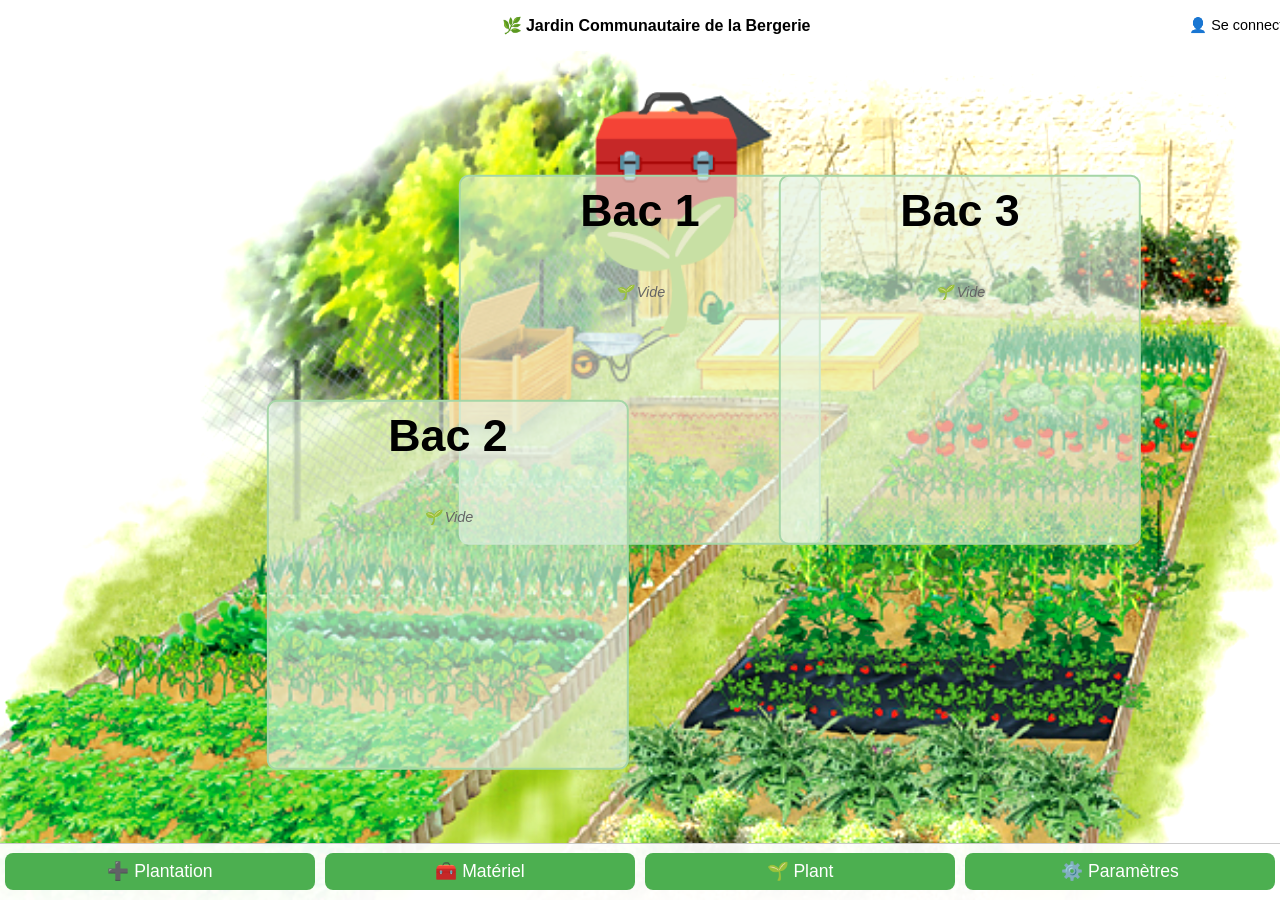
<file: index.html>
<!DOCTYPE html>
<html lang="fr">
<head>
  <meta charset="UTF-8" />
  <meta name="viewport" content="width=device-width, initial-scale=1.0">
  <meta name="theme-color" content="#4CAF50">
  <meta name="apple-mobile-web-app-capable" content="yes">
  <meta name="mobile-web-app-capable" content="yes">
  <meta name="apple-mobile-web-app-status-bar-style" content="black-translucent">
  <link rel="manifest" href="manifest.json">
  <link rel="apple-touch-icon" href="favicon.png">
  <title>Jardin - Interface</title>
  <link rel="stylesheet" href="styles.css">
  <script src="constants.js"></script>
  <script src="app.js"></script>
</head>
<body class="jardin-page">

  <header>
    <span>🌿 Jardin Communautaire de la Bergerie</span>
    <span id="currentMember" style="position: absolute; right: 1rem; font-size: 0.9rem; font-weight: normal;"></span>
  </header>

  <div class="jardin-container">
    <img src="jardin.png" alt="Vue du jardin" class="jardin-image">
    <div class="stock" id="stock_mat" onclick="window.location.href='stock_materiel.html'">🧰</div>
    <div class="stock" id="stock_plant" onclick="window.location.href='stock_plant.html'">🌱</div>
    <div class="bac" id="bac1"><div><strong>Bac 1</strong></div></div>
    <div class="bac" id="bac2"><div><strong>Bac 2</strong></div></div>
    <div class="bac" id="bac3"><div><strong>Bac 3</strong></div></div>
  </div>

  <div class="menu-bar">
    <button onclick="window.location.href='ajout_plantation.html'">➕ Plantation</button>
    <button onclick="window.location.href='stock_materiel.html'">🧰 Matériel</button>
    <button onclick="window.location.href='stock_plant.html'">🌱 Plant</button>
    <button onclick="window.location.href='parametres.html'">⚙️ Paramètres</button>
  </div>

  <script>
    window.onload = function () {
      // Afficher le membre actuel
      displayCurrentMember('currentMember');

      const plantations = getFromStorage(STORAGE_KEYS.PLANTATIONS, []);
      const count = {};

      plantations.forEach(({ plant, bac, quantite, etat, taches }) => {
        const key = `bac${bac}-${plant}`;
        if (!count[key]) count[key] = { plant, bac, quantite, etat, taches };
        else count[key].quantite += quantite;
      });

      // Tracker les bacs qui ont des plantations
      const bacsWithPlants = new Set();

      for (const key in count) {
        const { plant, bac, quantite, etat, taches } = count[key];
        const bacId = `bac${bac}`;
        bacsWithPlants.add(bac);

        const span = document.createElement("span");
        span.className = "icone";
        span.textContent = `${plant}`;

        const container = document.createElement("div");
        container.className = "plant-info";

        const tooltip = document.createElement("div");
        tooltip.className = "tooltip";
        tooltip.innerHTML = `<strong>Plant : ${plant}</strong><br>Quantité : ${quantite}<br>État : ${etat || "En croissance"}<br>À faire : ${taches || "Arroser"}`;

        // Toggle on tap
        container.onclick = function (e) {
          e.stopPropagation();
          const allTooltips = document.querySelectorAll('.tooltip');
          allTooltips.forEach(t => { if (t !== tooltip) t.style.display = 'none'; });
          tooltip.style.display = tooltip.style.display === 'block' ? 'none' : 'block';
        };

        span.onclick = () => {
          // Trouver la première plantation correspondante pour avoir un ID
          const firstPlant = plantations.find(p => p.plant === plant && p.bac === bac);
          const selectedData = firstPlant && firstPlant.id ? firstPlant : count[key];
          saveToStorage(STORAGE_KEYS.SELECTED_PLANT, selectedData);
          window.location.href = "fiche_plantation.html";
        };

        container.appendChild(span);
        container.appendChild(tooltip);

        const bacElement = document.getElementById(bacId);
        if (bacElement) bacElement.appendChild(container);
      }

      // Afficher un message pour les bacs vides
      [1, 2, 3].forEach(bacNum => {
        if (!bacsWithPlants.has(bacNum)) {
          const bacElement = document.getElementById(`bac${bacNum}`);
          if (bacElement) {
            const emptyMsg = document.createElement('div');
            emptyMsg.className = 'empty-state';
            emptyMsg.style.fontSize = '0.9rem';
            emptyMsg.style.marginTop = '1rem';
            emptyMsg.textContent = '🌱 Vide';
            bacElement.appendChild(emptyMsg);
          }
        }
      });

      // Hide tooltip when clicking outside
      document.body.addEventListener('click', () => {
        document.querySelectorAll('.tooltip').forEach(t => t.style.display = 'none');
      });
    };
  </script>
</body>
</html>
</file>
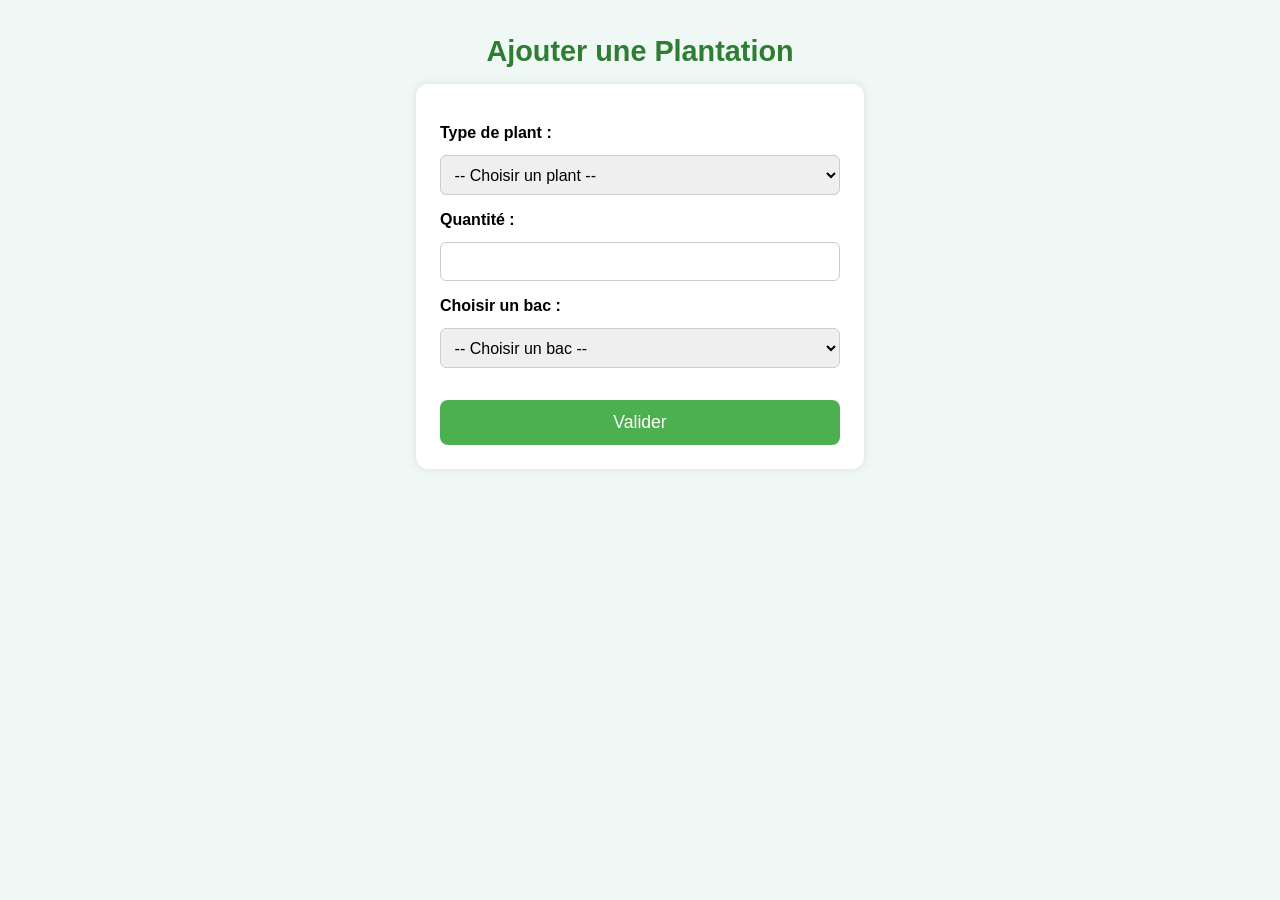
<file: ajout_plantation.html>
<!DOCTYPE html>
<html lang="fr">
<head>
  <meta charset="UTF-8">
  <meta name="viewport" content="width=device-width, initial-scale=1.0">
  <meta name="theme-color" content="#4CAF50">
  <meta name="apple-mobile-web-app-capable" content="yes">
  <meta name="mobile-web-app-capable" content="yes">
  <meta name="apple-mobile-web-app-status-bar-style" content="black-translucent">
  <link rel="manifest" href="manifest.json">
  <link rel="apple-touch-icon" href="favicon.png">
  <title>Ajouter une Plantation</title>
  <link rel="stylesheet" href="styles.css">
  <script src="constants.js"></script>
  <script src="app.js"></script>
</head>
<body>
  <h1>Ajouter une Plantation</h1>
  <form onsubmit="return handleSubmit(event)">
    <label for="plant">Type de plant :</label>
    <select id="plant" name="plant" required onchange="checkStock()">
      <option value="">-- Choisir un plant --</option>
      <option value="🍅">🍅 Tomate</option>
      <option value="🥕">🥕 Carotte</option>
      <option value="🥬">🥬 Salade</option>
      <option value="🌶️">🌶️ Piment</option>
      <option value="🎃">🎃 Citrouille</option>
    </select>

    <div id="stockContainer" style="display:none">
      <label><input type="checkbox" id="useStock"> Utiliser le stock de plants/graines</label>
      <div id="stockInfo"></div>
    </div>

    <label for="quantite">Quantité :</label>
    <input type="number" id="quantite" name="quantite" min="1" max="50" required>

    <label for="bac">Choisir un bac :</label>
    <select id="bac" name="bac" required>
      <option value="">-- Choisir un bac --</option>
      <option value="1">Bac 1</option>
      <option value="2">Bac 2</option>
      <option value="3">Bac 3</option>
    </select>

    <button type="submit">Valider</button>
  </form>

  <script>
    function checkStock() {
      const plant = document.getElementById("plant").value;
      const stocks = JSON.parse(localStorage.getItem("stocks") || "[]");
      const found = stocks.find(s => s.nom.trim() === plant.trim());
      const container = document.getElementById("stockContainer");
      const info = document.getElementById("stockInfo");
      if (found) {
        container.style.display = "block";
        info.style.display = "block";
        info.textContent = `Quantité en stock : ${found.quantite}`;
      } else {
        container.style.display = "none";
        info.style.display = "none";
      }
    }

    function handleSubmit(event) {
      event.preventDefault();
      const plant = document.getElementById("plant").value;
      const quantite = parseInt(document.getElementById("quantite").value);
      const bac = document.getElementById("bac").value;
      const useStock = document.getElementById("useStock").checked;

      if (!plant || isNaN(quantite) || !bac) {
        alert("Veuillez remplir tous les champs.");
        return false;
      }

      if (useStock) {
        const stocks = getFromStorage(STORAGE_KEYS.STOCKS, []);
        const stockItem = stocks.find(s => s.nom.trim() === plant.trim());
        if (!stockItem || stockItem.quantite < quantite) {
          alert("Stock insuffisant pour cette plantation.");
          return false;
        }
        stockItem.quantite -= quantite;
        saveToStorage(STORAGE_KEYS.STOCKS, stocks);
      }

      const newEntry = {
        id: generateUniqueId(),
        plant,
        quantite,
        bac,
        etat: 'Semé',
        taches: 'Arroser régulièrement',
        dateAjout: getTodayDate(),
        membre: ensureMember()
      };
      const plantations = getFromStorage(STORAGE_KEYS.PLANTATIONS, []);
      plantations.push(newEntry);
      saveToStorage(STORAGE_KEYS.PLANTATIONS, plantations);
      alert("Plantation ajoutée !");
      window.location.href = "index.html";
      return false;
    }
  </script>
</body>
</html>
</file>
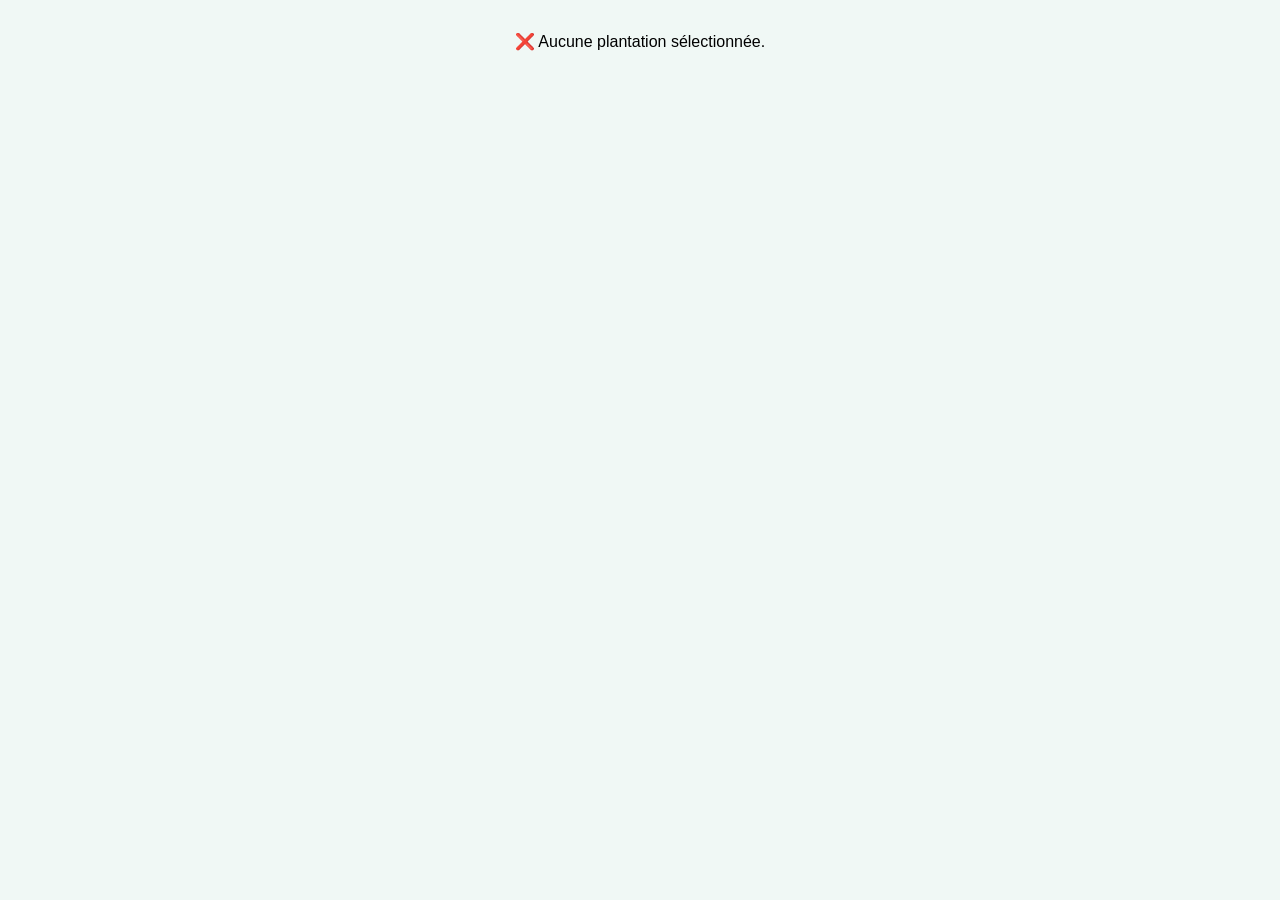
<file: fiche_plantation.html>
<!DOCTYPE html>
<html lang="fr">
<head>
  <meta charset="UTF-8">
  <meta name="viewport" content="width=device-width, initial-scale=1.0">
  <meta name="theme-color" content="#4CAF50">
  <meta name="apple-mobile-web-app-capable" content="yes">
  <meta name="mobile-web-app-capable" content="yes">
  <meta name="apple-mobile-web-app-status-bar-style" content="black-translucent">
  <link rel="manifest" href="manifest.json">
  <link rel="apple-touch-icon" href="favicon.png">
  <title>Fiche de la Plantation</title>
  <link rel="stylesheet" href="styles.css">
  <script src="constants.js"></script>
  <script src="app.js"></script>
</head>
<body>
  <h1>Fiche de la Plantation</h1>
  <div class="fiche">
    <form id="ficheForm">
      <label>Plant :</label>
      <div id="plantEmoji"></div>

      <label for="quantite">Quantité :</label>
      <input type="number" id="quantite" name="quantite" min="1" required>

      <label for="etat">État :</label>
      <select id="etat" name="etat">
        <option value="Semé">Semé</option>
        <option value="En croissance">En croissance</option>
        <option value="À récolter">À récolter</option>
      </select>

      <label for="taches">À faire :</label>
      <textarea id="taches" name="taches" rows="3"></textarea>

      <button type="submit">💾 Enregistrer</button>
      <button type="button" class="delete" onclick="supprimerPlantation()">🗑 Supprimer</button>
    </form>
  </div>

  <script>
    const selected = JSON.parse(localStorage.getItem("selectedPlant"));
    if (!selected) {
      document.body.innerHTML = "<p style='text-align:center;'>❌ Aucune plantation sélectionnée.</p>";
    } else {
      document.getElementById("plantEmoji").textContent = selected.plant;
      document.getElementById("quantite").value = selected.quantite;
      document.getElementById("etat").value = selected.etat || "En croissance";
      document.getElementById("taches").value = selected.taches || "Arroser tous les 2 jours";
    }

    document.getElementById("ficheForm").addEventListener("submit", function(e) {
      e.preventDefault();
      selected.quantite = parseInt(document.getElementById("quantite").value);
      selected.etat = document.getElementById("etat").value;
      selected.taches = document.getElementById("taches").value;

      const plantations = getFromStorage(STORAGE_KEYS.PLANTATIONS, []);
      // Utiliser l'ID si disponible, sinon fallback sur plant+bac
      const updated = plantations.map(p => {
        if (selected.id && p.id === selected.id) return selected;
        if (!selected.id && p.plant === selected.plant && p.bac === selected.bac) return selected;
        return p;
      });
      saveToStorage(STORAGE_KEYS.PLANTATIONS, updated);
      saveToStorage(STORAGE_KEYS.SELECTED_PLANT, selected);

      alert("✅ Plantation mise à jour !");
      window.location.href = "index.html";
    });

    function supprimerPlantation() {
      if (!confirm("Supprimer cette plantation ?")) return;
      const plantations = getFromStorage(STORAGE_KEYS.PLANTATIONS, []);
      // Utiliser l'ID si disponible, sinon fallback sur plant+bac
      const filtered = plantations.filter(p => {
        if (selected.id && p.id) return p.id !== selected.id;
        return !(p.plant === selected.plant && p.bac === selected.bac);
      });
      saveToStorage(STORAGE_KEYS.PLANTATIONS, filtered);
      removeFromStorage(STORAGE_KEYS.SELECTED_PLANT);
      alert("🗑 Plantation supprimée.");
      window.location.href = "index.html";
    }
  </script>
</body>
</html>
</file>
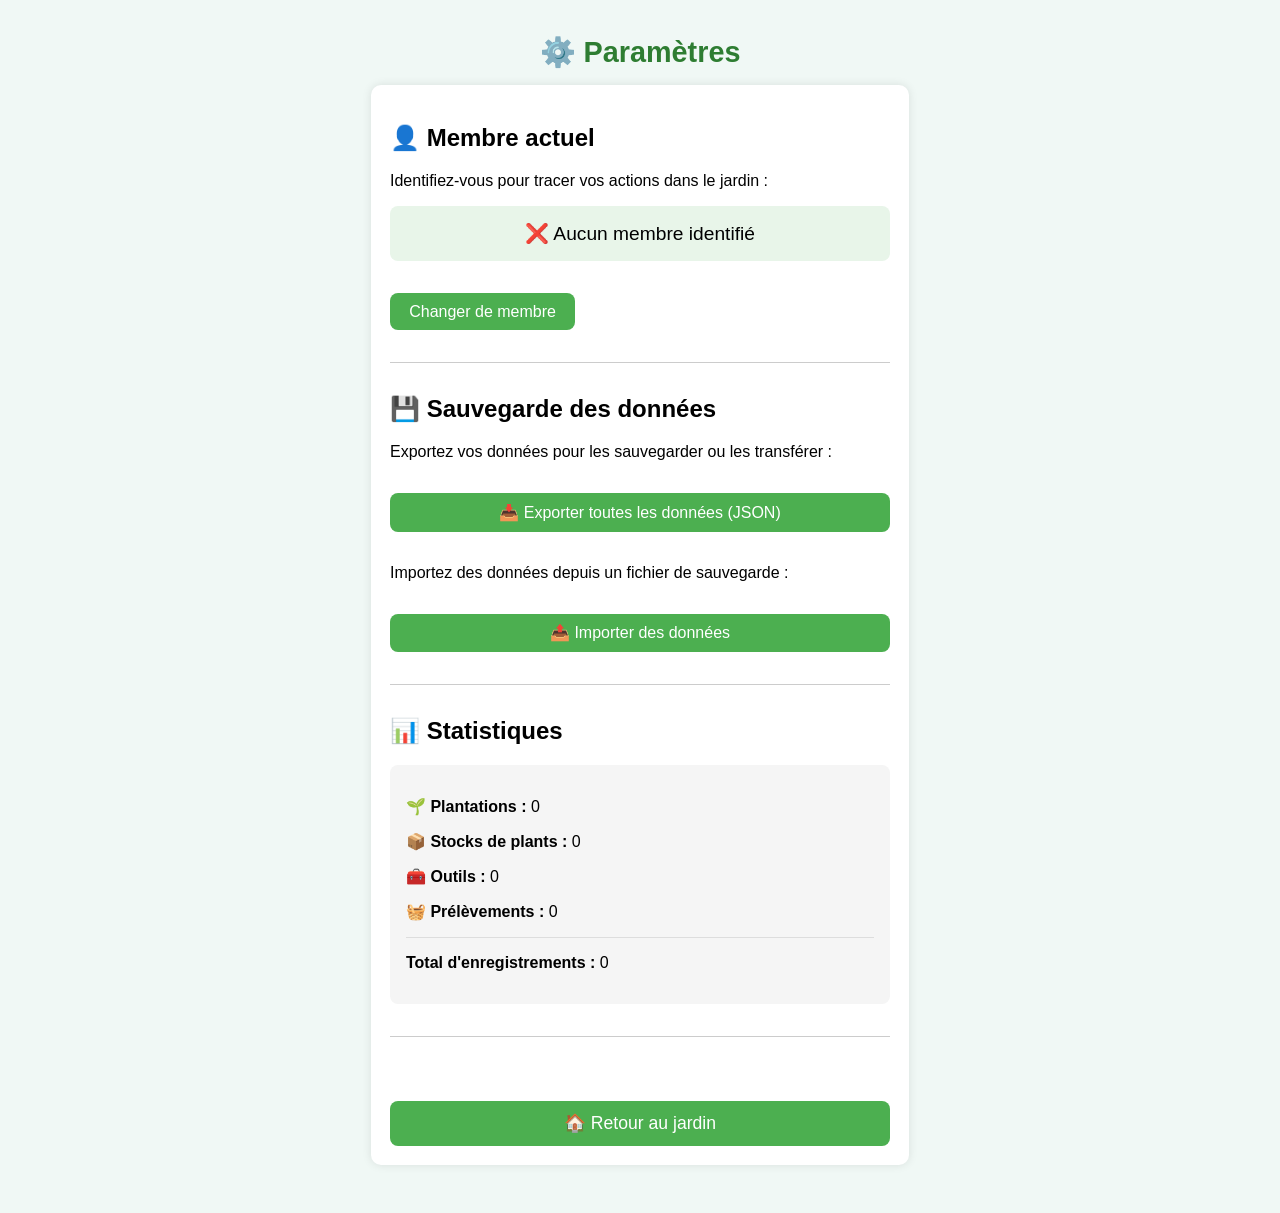
<file: parametres.html>
<!DOCTYPE html>
<html lang="fr">
<head>
  <meta charset="UTF-8" />
  <meta name="viewport" content="width=device-width, initial-scale=1.0">
  <meta name="theme-color" content="#4CAF50">
  <meta name="apple-mobile-web-app-capable" content="yes">
  <meta name="mobile-web-app-capable" content="yes">
  <meta name="apple-mobile-web-app-status-bar-style" content="black-translucent">
  <link rel="manifest" href="manifest.json">
  <link rel="apple-touch-icon" href="favicon.png">
  <title>Paramètres</title>
  <link rel="stylesheet" href="styles.css">
  <script src="constants.js"></script>
  <script src="app.js"></script>
</head>
<body>
  <h1>⚙️ Paramètres</h1>

  <div class="formulaire visible" style="max-width: 500px;">
    <h2>👤 Membre actuel</h2>
    <p>Identifiez-vous pour tracer vos actions dans le jardin :</p>
    <div id="memberDisplay" style="font-size: 1.2rem; margin: 1rem 0; padding: 1rem; background: #e8f5e9; border-radius: 8px; text-align: center; cursor: pointer;">
      Chargement...
    </div>
    <button onclick="changeMember()" class="submit">Changer de membre</button>

    <hr style="margin: 2rem 0; border: none; border-top: 1px solid #ccc;">

    <h2>💾 Sauvegarde des données</h2>
    <p>Exportez vos données pour les sauvegarder ou les transférer :</p>
    <button onclick="downloadDataAsJSON()" class="submit" style="width: 100%;">
      📥 Exporter toutes les données (JSON)
    </button>

    <p style="margin-top: 2rem;">Importez des données depuis un fichier de sauvegarde :</p>
    <input type="file" id="importFile" accept=".json" style="display: none;">
    <button onclick="document.getElementById('importFile').click()" class="submit" style="width: 100%;">
      📤 Importer des données
    </button>

    <hr style="margin: 2rem 0; border: none; border-top: 1px solid #ccc;">

    <h2>📊 Statistiques</h2>
    <div id="stats" style="background: #f5f5f5; padding: 1rem; border-radius: 8px; margin-top: 1rem;">
      Chargement...
    </div>

    <hr style="margin: 2rem 0; border: none; border-top: 1px solid #ccc;">

    <button onclick="window.location.href='index.html'" style="width: 100%; margin-top: 2rem;">
      🏠 Retour au jardin
    </button>
  </div>

  <script>
    window.onload = function() {
      // Afficher le membre actuel
      updateMemberDisplay();

      // Afficher les statistiques
      updateStats();

      // Gérer l'import de fichier
      document.getElementById('importFile').addEventListener('change', function(e) {
        const file = e.target.files[0];
        if (file) {
          importDataFromJSON(file);
        }
      });
    };

    function updateMemberDisplay() {
      const member = getCurrentMember();
      const display = document.getElementById('memberDisplay');
      if (member) {
        display.innerHTML = `👤 <strong>${member}</strong>`;
      } else {
        display.innerHTML = '❌ Aucun membre identifié';
      }
    }

    function changeMember() {
      const newMember = promptForMember();
      if (newMember) {
        updateMemberDisplay();
        showSuccessMessage(`Membre changé: ${newMember}`);
      }
    }

    function updateStats() {
      const plantations = getFromStorage(STORAGE_KEYS.PLANTATIONS, []);
      const stocks = getFromStorage(STORAGE_KEYS.STOCKS, []);
      const outils = getFromStorage(STORAGE_KEYS.OUTILS, []);
      const preleves = getFromStorage(STORAGE_KEYS.PRELEVES, []);

      const statsDiv = document.getElementById('stats');
      statsDiv.innerHTML = `
        <p><strong>🌱 Plantations :</strong> ${plantations.length}</p>
        <p><strong>📦 Stocks de plants :</strong> ${stocks.length}</p>
        <p><strong>🧰 Outils :</strong> ${outils.length}</p>
        <p><strong>🧺 Prélèvements :</strong> ${preleves.length}</p>
        <p style="margin-top: 1rem; padding-top: 1rem; border-top: 1px solid #ddd;">
          <strong>Total d'enregistrements :</strong> ${plantations.length + stocks.length + outils.length + preleves.length}
        </p>
      `;
    }
  </script>
</body>
</html>
</file>
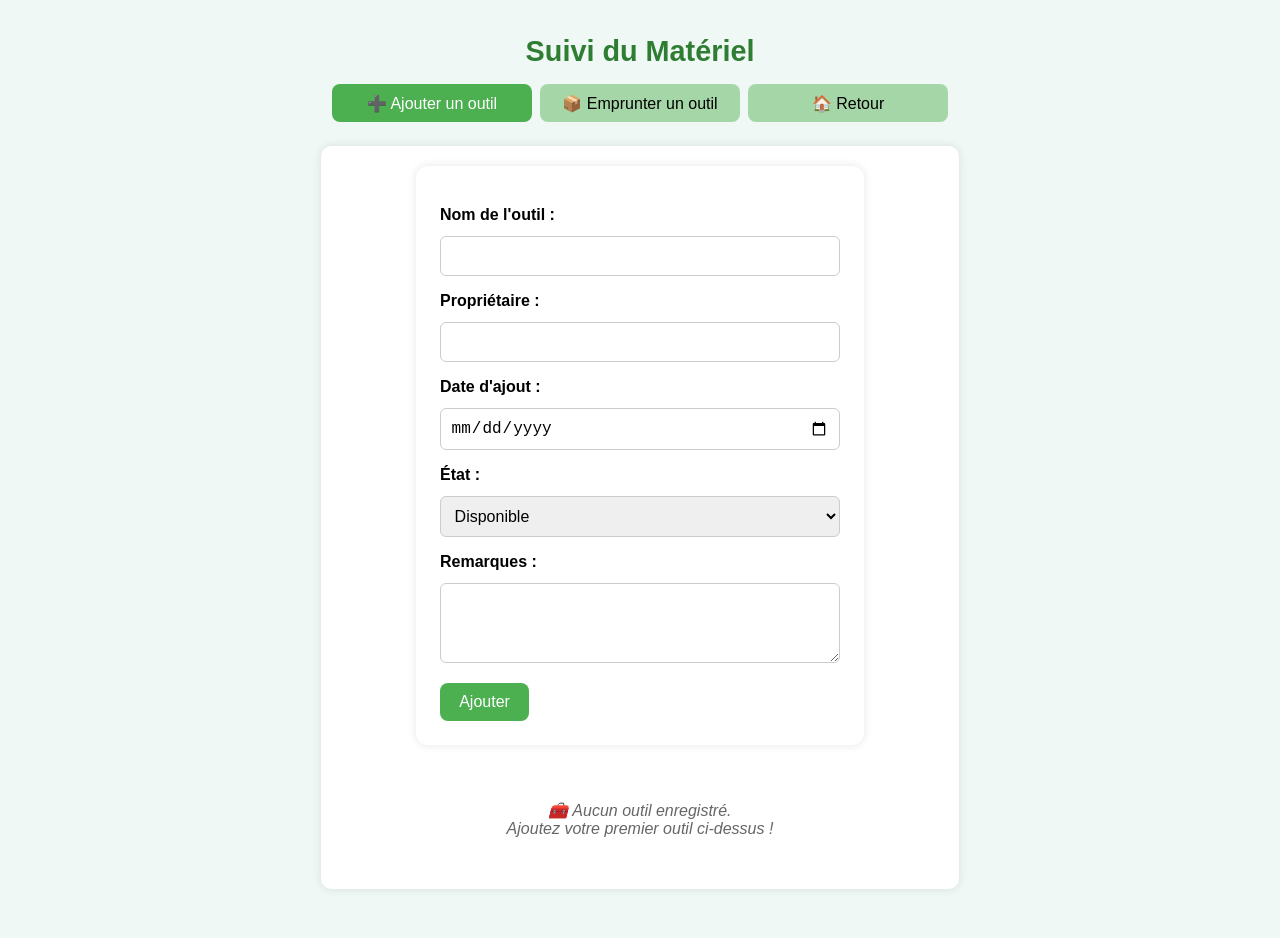
<file: stock_materiel.html>
<!DOCTYPE html>
<html lang="fr">
<head>
  <meta charset="UTF-8">
  <meta name="viewport" content="width=device-width, initial-scale=1.0">
  <meta name="theme-color" content="#4CAF50">
  <meta name="apple-mobile-web-app-capable" content="yes">
  <meta name="mobile-web-app-capable" content="yes">
  <meta name="apple-mobile-web-app-status-bar-style" content="black-translucent">
  <link rel="manifest" href="manifest.json">
  <link rel="apple-touch-icon" href="favicon.png">
  <title>Suivi du Matériel</title>
  <link rel="stylesheet" href="styles.css">
  <script src="constants.js"></script>
  <script src="app.js"></script>
</head>
<body>
  <h1>Suivi du Matériel</h1>

  <div class="tabs">
    <button id="btnAjout" class="active" onclick="switchTab('ajout')">➕ Ajouter un outil</button>
    <button id="btnEmprunt" onclick="switchTab('emprunt')">📦 Emprunter un outil</button>
    <button id="btnRetour" onclick="window.location.href='index.html'">🏠 Retour</button>
  </div>

  <div class="formulaire visible" id="tabAjout">
    <form id="formOutil">
      <label for="nom">Nom de l'outil :</label>
      <input type="text" id="nom" required>

      <label for="proprio">Propriétaire :</label>
      <input type="text" id="proprio" required>

      <label for="dateAjout">Date d'ajout :</label>
      <input type="date" id="dateAjout" required>

      <label for="etat">État :</label>
      <select id="etat">
        <option value="Disponible">Disponible</option>
        <option value="Emprunté">Emprunté</option>
        <option value="À réparer">À réparer</option>
      </select>

      <label for="remarques">Remarques :</label>
      <textarea id="remarques"></textarea>

      <button type="submit" class="submit">Ajouter</button>
    </form>
    <table id="tableAjout"></table>
  </div>

  <div class="emprunt" id="tabEmprunt">
    <form id="formEmprunt">
      <label for="outilDisponible">Choisir un outil disponible :</label>
      <select id="outilDisponible"></select>

      <label for="emprunteur">Nom de l'emprunteur :</label>
      <input type="text" id="emprunteur" required>

      <label for="dateEmprunt">Date d'emprunt :</label>
      <input type="date" id="dateEmprunt" required>

      <label for="remEmprunt">Remarque :</label>
      <textarea id="remEmprunt"></textarea>

      <button type="submit" class="submit">Valider l'emprunt</button>
    </form>
    <table id="tableEmprunt"></table>
  </div>

  <script>
    const btnAjout = document.getElementById("btnAjout");
    const btnEmprunt = document.getElementById("btnEmprunt");
    const tabAjout = document.getElementById("tabAjout");
    const tabEmprunt = document.getElementById("tabEmprunt");
    const outilSelect = document.getElementById("outilDisponible");
    const tableAjout = document.getElementById("tableAjout");
    const tableEmprunt = document.getElementById("tableEmprunt");

    function switchTab(tab) {
      btnAjout.classList.remove("active");
      btnEmprunt.classList.remove("active");
      tabAjout.classList.remove("visible");
      tabEmprunt.classList.remove("visible");

      if (tab === "ajout") {
        btnAjout.classList.add("active");
        tabAjout.classList.add("visible");
        updateAjoutTable();
      } else {
        btnEmprunt.classList.add("active");
        tabEmprunt.classList.add("visible");
        loadOutilsDisponibles();
        updateEmpruntTable();
      }
    }

    document.getElementById("formOutil").addEventListener("submit", function(e) {
      e.preventDefault();
      const outil = {
        id: generateUniqueId(),
        nom: document.getElementById("nom").value,
        proprio: document.getElementById("proprio").value,
        dateAjout: document.getElementById("dateAjout").value,
        etat: document.getElementById("etat").value,
        remarques: document.getElementById("remarques").value,
        membre: ensureMember()
      };
      const outils = getFromStorage(STORAGE_KEYS.OUTILS, []);
      outils.push(outil);
      saveToStorage(STORAGE_KEYS.OUTILS, outils);
      this.reset();
      alert("Outil ajouté !");
      updateAjoutTable();
    });

    document.getElementById("formEmprunt").addEventListener("submit", function(e) {
      e.preventDefault();
      const nom = outilSelect.value;
      const emprunteur = document.getElementById("emprunteur").value;
      const dateEmprunt = document.getElementById("dateEmprunt").value;
      const remarque = document.getElementById("remEmprunt").value;

      let outils = getFromStorage(STORAGE_KEYS.OUTILS, []);
      const membreActuel = ensureMember();
      outils = outils.map(o => {
        if (o.nom === nom && o.etat === "Disponible") {
          o.etat = "Emprunté";
          o.utilisateur = emprunteur;
          o.retour = dateEmprunt;
          o.remarques = remarque;
          o.membreEmprunt = membreActuel;
        }
        return o;
      });
      saveToStorage(STORAGE_KEYS.OUTILS, outils);
      alert("Emprunt enregistré !");
      this.reset();
      loadOutilsDisponibles();
      updateEmpruntTable();
    });

    function loadOutilsDisponibles() {
      const outils = getFromStorage(STORAGE_KEYS.OUTILS, []);
      outilSelect.innerHTML = "";
      outils.filter(o => o.etat === "Disponible").forEach(o => {
        const option = document.createElement("option");
        option.value = o.nom;
        option.textContent = o.nom;
        outilSelect.appendChild(option);
      });
    }

    function updateAjoutTable() {
      const outils = getFromStorage(STORAGE_KEYS.OUTILS, []);

      if (outils.length === 0) {
        tableAjout.innerHTML = '<div class="empty-state">🧰 Aucun outil enregistré.<br>Ajoutez votre premier outil ci-dessus !</div>';
      } else {
        tableAjout.innerHTML = '<thead><tr><th>Nom</th><th>Propriétaire</th><th>Date</th><th>État</th><th>Remarques</th><th>Action</th></tr></thead><tbody>' +
          outils.map((o) => `
            <tr>
              <td>${o.nom}</td>
              <td>${o.proprio}</td>
              <td>${o.dateAjout}</td>
              <td>${o.etat}</td>
              <td>${o.remarques || ''}</td>
              <td><button class="delete" onclick="supprimerOutil('${o.id || ''}', '${o.nom}')">Supprimer</button></td>
            </tr>`).join('') + '</tbody>';
      }
    }

    function updateEmpruntTable() {
      const outils = getFromStorage(STORAGE_KEYS.OUTILS, []);
      const empruntes = outils.filter(o => o.etat === "Emprunté");

      if (empruntes.length === 0) {
        tableEmprunt.innerHTML = '<div class="empty-state">📦 Aucun outil emprunté actuellement.<br>Tous les outils sont disponibles !</div>';
      } else {
        tableEmprunt.innerHTML = '<thead><tr><th>Nom</th><th>Emprunteur</th><th>Date</th><th>Remarque</th><th>Action</th></tr></thead><tbody>' +
          empruntes.map((o) => `
            <tr>
              <td>${o.nom}</td>
              <td>${o.utilisateur || '-'}</td>
              <td>${o.retour || '-'}</td>
              <td>${o.remarques || ''}</td>
              <td><button class="submit" onclick="retournerOutil('${o.id || ''}', '${o.nom}')">Retour</button></td>
            </tr>`).join('') + '</tbody>';
      }
    }

    function supprimerOutil(id, nom) {
      if (!confirm("Voulez-vous vraiment supprimer cet outil ?")) return;
      const outils = getFromStorage(STORAGE_KEYS.OUTILS, []);
      // Utiliser l'ID si disponible, sinon fallback sur le nom
      const filtered = id ? outils.filter(o => o.id !== id) : outils.filter(o => o.nom !== nom);
      saveToStorage(STORAGE_KEYS.OUTILS, filtered);
      updateAjoutTable();
      updateEmpruntTable();
    }

    function retournerOutil(id, nom) {
      let outils = getFromStorage(STORAGE_KEYS.OUTILS, []);
      // Trouver l'outil par ID ou par nom
      const outil = id ? outils.find(o => o.id === id) : outils.find(o => o.nom === nom);
      if (outil) {
        outil.etat = "Disponible";
        delete outil.utilisateur;
        delete outil.retour;
        saveToStorage(STORAGE_KEYS.OUTILS, outils);
        updateAjoutTable();
        updateEmpruntTable();
        loadOutilsDisponibles();
        alert("✅ Outil retourné !");
      }
    }

    window.onload = () => switchTab('ajout');
  </script>
</body>
</html>
</file>
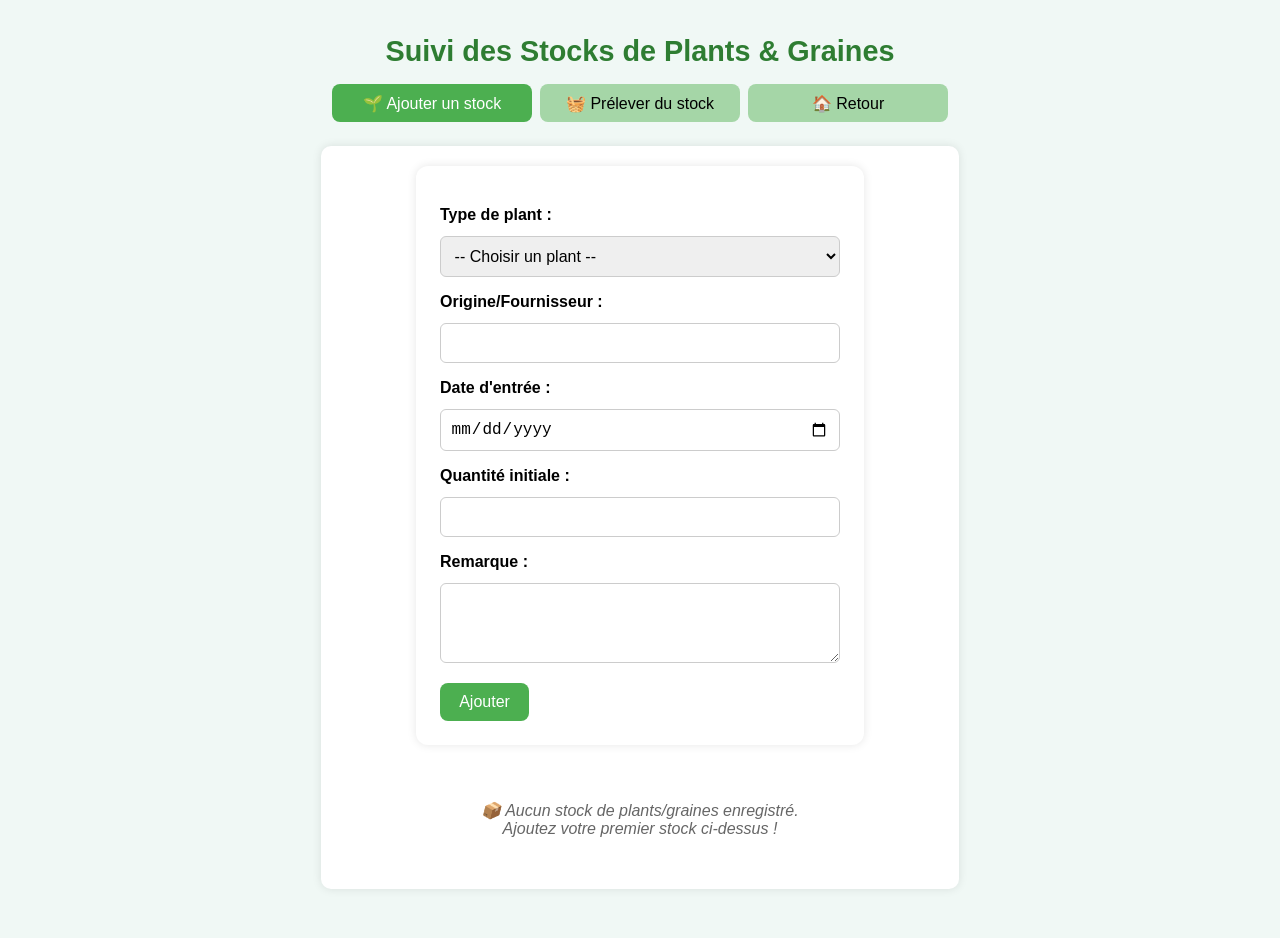
<file: stock_plant.html>
<!DOCTYPE html>
<html lang="fr">
<head>
  <meta charset="UTF-8">
  <meta name="viewport" content="width=device-width, initial-scale=1.0">
  <meta name="theme-color" content="#4CAF50">
  <meta name="apple-mobile-web-app-capable" content="yes">
  <meta name="mobile-web-app-capable" content="yes">
  <meta name="apple-mobile-web-app-status-bar-style" content="black-translucent">
  <link rel="manifest" href="manifest.json">
  <link rel="apple-touch-icon" href="favicon.png">
  <title>Suivi des Stocks de Plants & Graines</title>
  <link rel="stylesheet" href="styles.css">
  <script src="constants.js"></script>
  <script src="app.js"></script>
</head>
<body>
  <h1>Suivi des Stocks de Plants & Graines</h1>

  <div class="tabs">
    <button id="btnAjout" class="active" onclick="switchTab('ajout')">🌱 Ajouter un stock</button>
    <button id="btnPrelev" onclick="switchTab('prelevement')">🧺 Prélever du stock</button>
    <button onclick="window.location.href='index.html'">🏠 Retour</button>
  </div>

  <div class="formulaire visible" id="tabAjout">
    <form id="formStock">
      <label for="plant">Type de plant :</label>
      <select id="plant" required>
        <option value="">-- Choisir un plant --</option>
        <option value="🍅">🍅 Tomate</option>
        <option value="🥕">🥕 Carotte</option>
        <option value="🥬">🥬 Salade</option>
        <option value="🌶️">🌶️ Piment</option>
        <option value="🎃">🎃 Citrouille</option>
      </select>

      <label for="origine">Origine/Fournisseur :</label>
      <input type="text" id="origine">

      <label for="dateEntree">Date d'entrée :</label>
      <input type="date" id="dateEntree">

      <label for="quantite">Quantité initiale :</label>
      <input type="number" id="quantite" min="1" required>

      <label for="remarque">Remarque :</label>
      <textarea id="remarque"></textarea>

      <button type="submit" class="submit">Ajouter</button>
    </form>
    <table id="tableStock"></table>
  </div>

  <div class="prelevement" id="tabPrelev">
    <form id="formPrelevement">
      <label for="plantDispo">Choisir un stock :</label>
      <select id="plantDispo"></select>

      <label for="beneficiaire">Nom du bénéficiaire :</label>
      <input type="text" id="beneficiaire" required>

      <label for="quantitePrelevee">Quantité prélevée :</label>
      <input type="number" id="quantitePrelevee" min="1" required>

      <label for="datePrelev">Date de prélèvement :</label>
      <input type="date" id="datePrelev">

      <label for="remarquePrelev">Remarque :</label>
      <textarea id="remarquePrelev"></textarea>

      <button type="submit" class="submit">Valider le prélèvement</button>
    </form>
    <table id="tablePrelev"></table>
  </div>

  <script>
    const btnAjout = document.getElementById("btnAjout");
    const btnPrelev = document.getElementById("btnPrelev");
    const tabAjout = document.getElementById("tabAjout");
    const tabPrelev = document.getElementById("tabPrelev");
    const plantSelect = document.getElementById("plantDispo");

    function switchTab(tab) {
      btnAjout.classList.remove("active");
      btnPrelev.classList.remove("active");
      tabAjout.classList.remove("visible");
      tabPrelev.classList.remove("visible");

      if (tab === "ajout") {
        btnAjout.classList.add("active");
        tabAjout.classList.add("visible");
        updateStockTable();
      } else {
        btnPrelev.classList.add("active");
        tabPrelev.classList.add("visible");
        loadPlantOptions();
        updatePrelevementTable();
      }
    }

    document.getElementById("formStock").addEventListener("submit", function(e) {
      e.preventDefault();
      const stock = {
        id: generateUniqueId(),
        nom: document.getElementById("plant").value,
        origine: document.getElementById("origine").value,
        dateEntree: document.getElementById("dateEntree").value,
        quantite: parseInt(document.getElementById("quantite").value),
        remarque: document.getElementById("remarque").value,
        membre: ensureMember()
      };
      const stocks = getFromStorage(STORAGE_KEYS.STOCKS, []);
      stocks.push(stock);
      saveToStorage(STORAGE_KEYS.STOCKS, stocks);
      this.reset();
      updateStockTable();
    });

    document.getElementById("formPrelevement").addEventListener("submit", function(e) {
      e.preventDefault();
      const nom = plantSelect.value;
      const prelev = {
        id: generateUniqueId(),
        nom,
        beneficiaire: document.getElementById("beneficiaire").value,
        quantite: parseInt(document.getElementById("quantitePrelevee").value),
        date: document.getElementById("datePrelev").value,
        remarque: document.getElementById("remarquePrelev").value,
        membre: ensureMember()
      };
      const stocks = getFromStorage(STORAGE_KEYS.STOCKS, []);
      const stock = stocks.find(s => s.nom === nom);
      if (stock && stock.quantite >= prelev.quantite) {
        stock.quantite -= prelev.quantite;
        saveToStorage(STORAGE_KEYS.STOCKS, stocks);
        const preleves = getFromStorage(STORAGE_KEYS.PRELEVES, []);
        preleves.push(prelev);
        saveToStorage(STORAGE_KEYS.PRELEVES, preleves);
        this.reset();
        updateStockTable();
        updatePrelevementTable();
        loadPlantOptions();
      } else {
        alert("Quantité insuffisante");
      }
    });

    function updateStockTable() {
      const stocks = getFromStorage(STORAGE_KEYS.STOCKS, []);
      const table = document.getElementById("tableStock");

      if (stocks.length === 0) {
        table.innerHTML = '<div class="empty-state">📦 Aucun stock de plants/graines enregistré.<br>Ajoutez votre premier stock ci-dessus !</div>';
      } else {
        table.innerHTML = '<thead><tr><th>Nom</th><th>Origine</th><th>Date</th><th>Quantité</th><th>Remarque</th><th>Action</th></tr></thead><tbody>' +
          stocks.map((s) => `<tr><td>${s.nom}</td><td>${s.origine}</td><td>${s.dateEntree}</td><td>${s.quantite}</td><td>${s.remarque || ''}</td><td><button class="delete" onclick="supprimerStock('${s.id || ''}', '${s.nom}')">Supprimer</button></td></tr>`).join('') + '</tbody>';
      }
    }

    function updatePrelevementTable() {
      const preleves = getFromStorage(STORAGE_KEYS.PRELEVES, []);
      const table = document.getElementById("tablePrelev");

      if (preleves.length === 0) {
        table.innerHTML = '<div class="empty-state">🧺 Aucun prélèvement enregistré.<br>Les prélèvements apparaîtront ici.</div>';
      } else {
        table.innerHTML = '<thead><tr><th>Nom</th><th>Bénéficiaire</th><th>Quantité</th><th>Date</th><th>Remarque</th></tr></thead><tbody>' +
          preleves.map(p => `<tr><td>${p.nom}</td><td>${p.beneficiaire}</td><td>${p.quantite}</td><td>${p.date}</td><td>${p.remarque || ''}</td></tr>`).join('') + '</tbody>';
      }
    }

    function supprimerStock(id, nom) {
      if (!confirm("Voulez-vous vraiment supprimer ce stock ?")) return;
      const stocks = getFromStorage(STORAGE_KEYS.STOCKS, []);
      // Utiliser l'ID si disponible, sinon fallback sur le nom
      const filtered = id ? stocks.filter(s => s.id !== id) : stocks.filter(s => s.nom !== nom);
      saveToStorage(STORAGE_KEYS.STOCKS, filtered);
      updateStockTable();
      loadPlantOptions();
    }

    function loadPlantOptions() {
      const stocks = getFromStorage(STORAGE_KEYS.STOCKS, []);
      plantSelect.innerHTML = "";
      stocks.filter(s => s.quantite > 0).forEach(s => {
        const option = document.createElement("option");
        option.value = s.nom;
        option.textContent = `${s.nom} (restant: ${s.quantite})`;
        plantSelect.appendChild(option);
      });
    }

    window.onload = () => switchTab('ajout');
  </script>
</body>
</html>
</file>
<file: styles.css>
/* ====================================
   JARDIN PARTAGÉ - STYLES GLOBAUX
   ==================================== */

/* ===== RESET & BASE ===== */
html, body {
  margin: 0;
  padding: 0;
  font-family: Arial, sans-serif;
}

body {
  background-color: #f0f8f5;
  padding: 1rem;
}

/* Pour la page index.html uniquement */
body.jardin-page {
  padding: 0;
  height: 100dvh;
  overflow: hidden;
  background-color: #f0f0f0;
}

/* ===== TYPOGRAPHIE ===== */
h1 {
  color: #2e7d32;
  text-align: center;
  font-size: 1.8rem;
  margin-bottom: 1rem;
}

label {
  display: block;
  margin-top: 1rem;
  margin-bottom: 0.5rem;
  font-weight: bold;
  font-size: 1rem;
}

/* ===== HEADER ===== */
header {
  text-align: center;
  background-color: rgba(255, 255, 255, 0.9);
  padding: 1rem;
  position: absolute;
  top: 0;
  left: 0;
  width: 100%;
  z-index: 2;
  font-weight: bold;
  display: flex;
  align-items: center;
  justify-content: center;
}

/* ==============================
   INDEX.HTML - JARDIN VISUEL
   ============================== */

.jardin-container {
  position: relative;
  width: 100%;
  height: 100dvh;
  overflow: hidden;
}

.jardin-image {
  width: 100%;
  height: 100%;
  object-fit: cover;
  filter: contrast(110%) saturate(130%) brightness(1.1);
}

/* Bacs de plantation */
.bac {
  position: absolute;
  width: 28vw;
  height: 28vw;
  background-color: rgba(232, 245, 233, 0.6);
  border: 2px solid #a5d6a7;
  border-radius: 10px;
  text-align: center;
  padding-top: 0.5rem;
  font-size: 3.5vw;
  overflow-wrap: break-word;
}

#bac1 {
  top: 40%;
  left: 50%;
  transform: translate(-50%, -50%);
}

#bac2 {
  top: 65%;
  left: 35%;
  transform: translate(-50%, -50%);
}

#bac3 {
  top: 40%;
  left: 75%;
  transform: translate(-50%, -50%);
}

/* Icônes de stock flottantes */
.stock {
  position: absolute;
  padding-top: 0.5rem;
  font-size: 10vw;
  cursor: pointer;
  transition: transform 0.3s ease;
}

.stock:hover {
  transform: scale(1.2);
}

#stock_mat {
  top: 8%;
  left: 52%;
  transform: translateX(-50%);
}

#stock_plant {
  top: 20%;
  left: 52%;
  transform: translateX(-50%);
}

/* Plantes et tooltips */
.plant-info {
  position: relative;
  display: inline-block;
}

.tooltip {
  display: none;
  position: absolute;
  top: -10px;
  left: 120%;
  background-color: #ffffff;
  color: #333;
  border: 2px solid #81d4fa;
  border-radius: 8px;
  padding: 0.8rem;
  width: 220px;
  box-shadow: 0 4px 10px rgba(0,0,0,0.2);
  z-index: 10;
  font-size: 0.9rem;
}

.icone {
  font-size: 5vw;
  margin: 0.2rem;
  transition: transform 0.3s ease;
  cursor: pointer;
  display: block;
}

.icone:hover {
  transform: scale(1.2);
}

/* ===== MENU BAR ===== */
.menu-bar {
  position: fixed;
  bottom: 0;
  left: 0;
  width: 100%;
  background-color: rgba(255, 255, 255, 0.95);
  display: flex;
  justify-content: space-around;
  align-items: center;
  padding: 0.6rem 0;
  z-index: 4;
  border-top: 1px solid #ccc;
  font-size: 0.9rem;
}

.menu-bar button {
  background-color: #4CAF50;
  border: none;
  color: white;
  font-size: 1.1rem;
  padding: 0.5rem 1rem;
  border-radius: 8px;
  cursor: pointer;
  flex: 1;
  margin: 0 0.3rem;
  min-width: 20%;
  max-width: 25%;
  white-space: nowrap;
}

.menu-bar button:hover {
  background-color: #45a049;
}

/* =============================
   FORMULAIRES
   ============================= */

form {
  background-color: white;
  padding: 1.5rem;
  border-radius: 12px;
  box-shadow: 0 0 10px rgba(0,0,0,0.1);
  width: 100%;
  max-width: 400px;
  margin: 0 auto;
}

.fiche {
  background: #ffffff;
  padding: 1.5rem;
  border-radius: 10px;
  box-shadow: 0 0 10px rgba(0,0,0,0.1);
  width: 100%;
  max-width: 450px;
  margin: 0 auto;
}

.formulaire, .prelevement, .emprunt {
  background-color: #ffffff;
  padding: 1.2rem;
  border-radius: 10px;
  box-shadow: 0 0 10px rgba(0,0,0,0.1);
  max-width: 600px;
  margin: 0 auto 2rem;
  display: none;
}

.formulaire.visible, .prelevement.visible, .emprunt.visible {
  display: block;
}

#plantEmoji {
  font-size: 2rem;
  text-align: center;
  margin-bottom: 0.5rem;
}

select,
input[type="number"],
input[type="text"],
input[type="date"],
textarea {
  width: 100%;
  padding: 0.6rem;
  font-size: 1rem;
  border: 1px solid #ccc;
  border-radius: 6px;
  box-sizing: border-box;
  margin-top: 0.3rem;
}

textarea {
  min-height: 80px;
  resize: vertical;
}

/* Info de stock */
#stockInfo, #stockContainer {
  font-size: 0.9rem;
  color: #2e7d32;
  margin-top: 0.5rem;
}

/* ===== BOUTONS ===== */
button {
  margin-top: 2rem;
  padding: 0.75rem 1.5rem;
  font-size: 1.1rem;
  color: white;
  background-color: #4CAF50;
  border: none;
  border-radius: 8px;
  cursor: pointer;
  width: 100%;
}

button:hover {
  background-color: #388e3c;
}

button.submit {
  background-color: #4CAF50;
  width: auto;
  margin-top: 1rem;
  padding: 0.6rem 1.2rem;
  font-size: 1rem;
}

button.submit:hover {
  background-color: #388e3c;
}

button.delete {
  background-color: #e53935;
  width: auto;
  margin-top: 1rem;
  padding: 0.6rem 1.2rem;
  font-size: 1rem;
}

button.delete:hover {
  background-color: #c62828;
}

/* ===== ONGLETS (TABS) ===== */
.tabs {
  display: flex;
  flex-wrap: wrap;
  justify-content: center;
  gap: 0.5rem;
  margin-bottom: 1.5rem;
}

.tabs button {
  background-color: #a5d6a7;
  border: none;
  padding: 0.6rem 1.2rem;
  font-size: 1rem;
  border-radius: 8px;
  cursor: pointer;
  flex: 1 1 auto;
  max-width: 200px;
  margin-top: 0;
  width: auto;
  color: inherit;
}

.tabs button.active {
  background-color: #4CAF50;
  color: white;
}

.tabs button:hover {
  background-color: #81c784;
}

.tabs button.active:hover {
  background-color: #388e3c;
}

/* ===== TABLEAUX ===== */
table {
  width: 100%;
  border-collapse: collapse;
  margin-top: 1.5rem;
  overflow-x: auto;
  display: block;
  background-color: white;
}

th, td {
  border: 1px solid #ccc;
  padding: 0.5rem;
  text-align: left;
  font-size: 0.9rem;
}

th {
  background-color: #e8f5e9;
  font-weight: bold;
}

tr:hover {
  background-color: #f5f5f5;
}

/* Message d'état vide */
.empty-state {
  text-align: center;
  padding: 2rem;
  color: #666;
  font-style: italic;
}

/* =============================
   RESPONSIVE
   ============================= */

/* Tablettes et petits écrans */
@media (max-width: 500px) {
  h1 {
    font-size: 1.5rem;
  }

  label {
    font-size: 0.95rem;
  }

  button {
    font-size: 1rem;
  }

  button.submit, button.delete {
    font-size: 0.9rem;
    padding: 0.5rem 1rem;
  }

  .tabs button {
    font-size: 0.9rem;
    padding: 0.5rem;
  }

  th, td {
    font-size: 0.8rem;
    padding: 0.3rem;
  }
}

/* Mobile */
@media (max-width: 400px) {
  h1 {
    font-size: 1.3rem;
  }

  /* Index page - jardin */
  .bac {
    width: 36vw;
    height: 36vw;
    font-size: 4vw;
  }

  .icone {
    font-size: 6vw;
  }

  .menu-bar button {
    font-size: 1rem;
    padding: 0.3rem 0.6rem;
  }

  .tooltip {
    width: 180px;
    font-size: 0.8rem;
    padding: 0.5rem;
  }
}

/* ===== UTILITAIRES ===== */
.hidden {
  display: none !important;
}

.visible {
  display: block !important;
}

.text-center {
  text-align: center;
}

.mt-1 {
  margin-top: 1rem;
}

.mb-1 {
  margin-bottom: 1rem;
}
</file>
